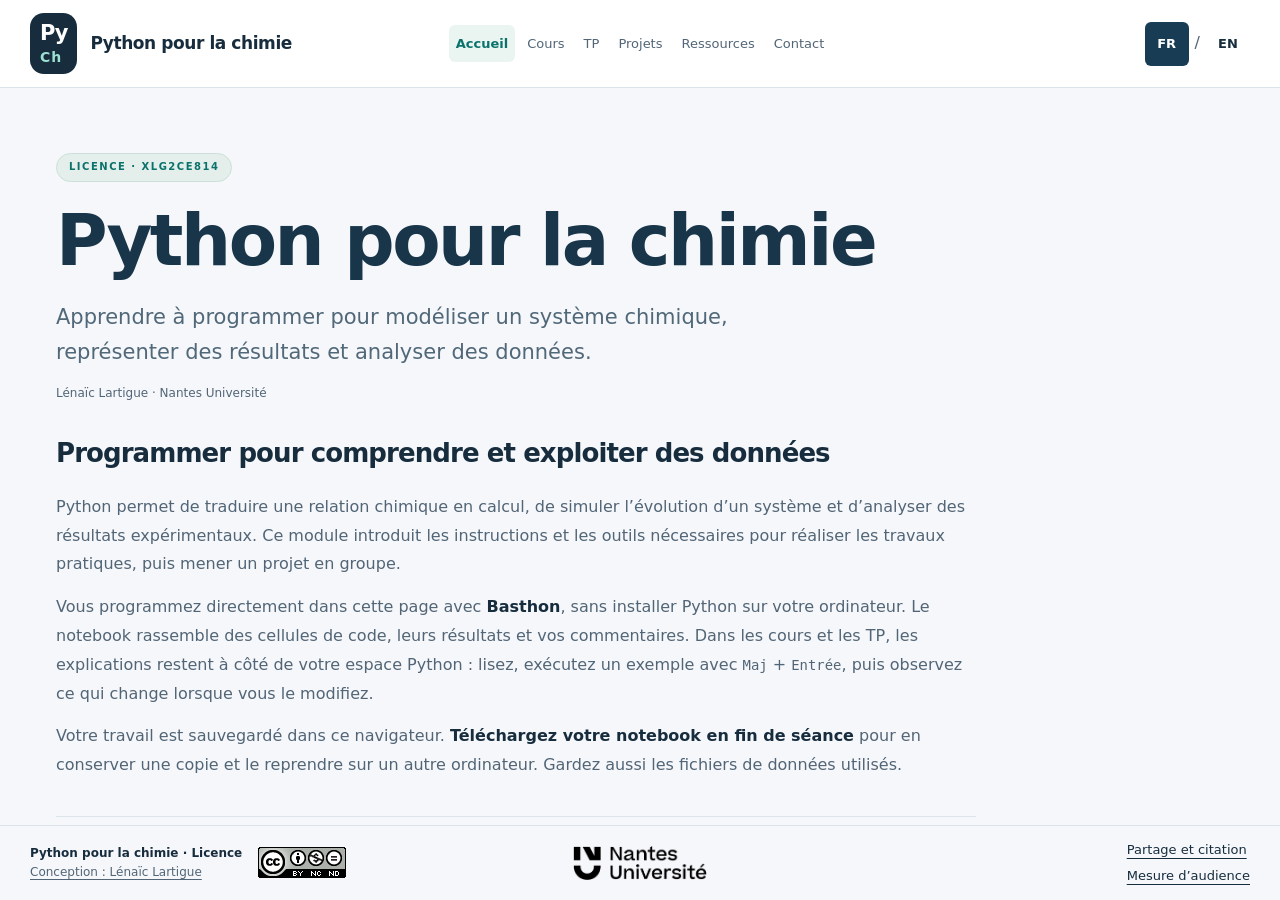
<file: index.html>
<!doctype html><html lang="fr"><head><meta charset="utf-8"><meta name="viewport" content="width=device-width,initial-scale=1"><meta name="description" content="Apprendre Python pour modéliser et analyser des données en chimie. Cours, TP et projets avec Basthon."><title>Python pour la chimie · Python</title><script>window.courseLoadToken=Date.now().toString(36);window.siteLanguage='fr';try{const requestedLanguage=new URLSearchParams(location.search).get('lang');window.siteLanguage=['fr','en'].includes(requestedLanguage)?requestedLanguage:(localStorage.getItem('chimie-language')==='en'?'en':'fr')}catch(e){}document.documentElement.lang=window.siteLanguage;const courseStyle=document.createElement('link');courseStyle.rel='stylesheet';courseStyle.href='style.css?load='+window.courseLoadToken;document.head.append(courseStyle);</script></head><body><a class="skip" href="#reading">Aller au contenu</a><header><a class="brand" href="#accueil"><span class="mark">Py<span>Ch</span></span><span>Python pour la chimie</span></a><nav aria-label="Navigation principale"><a href="#accueil">Accueil</a><a href="#cours">Cours</a><a href="#tp/1">TP</a><a href="#projet">Projets</a><a href="#ressources">Ressources</a><a href="#contact">Contact</a></nav></header><main id="layout"><section id="reading" tabindex="-1" aria-label="Cours et énoncés"><div id="page"></div></section><div id="divider" role="separator" aria-label="Largeur du panneau de lecture" aria-orientation="vertical" aria-valuemin="25" aria-valuemax="70" aria-valuenow="45" tabindex="0"></div><section id="python" aria-label="Espace Python"><div class="py-head"><div><span class="eyebrow">ATELIER PYTHON</span><h2 id="workspace-title">Mon notebook</h2></div><span id="status" role="status">En attente</span></div><div class="toolbar"><button id="download" class="primary" disabled>Télécharger mon notebook</button><button id="open" disabled>Ouvrir un notebook</button><button id="data" disabled>Importer des données</button><button id="restart" disabled>Redémarrer Python</button></div><div class="save-line"><span id="save-status" role="status">Sauvegarde locale par espace</span><button id="files-toggle">Mes fichiers</button></div><div id="files" hidden></div><div id="kernel-host"><div class="empty">Choisissez une séquence pour commencer.</div></div><div class="py-foot">Basthon · <kbd>Maj</kbd> + <kbd>Entrée</kbd> pour exécuter une cellule · Téléchargez votre travail en fin de séance.</div></section></main><input type="file" id="notebook-input" accept=".ipynb" hidden><input type="file" id="data-input" multiple hidden><div id="toast" role="status"></div><script>
const commonScript=document.createElement('script');commonScript.src='site-common.js?load='+window.courseLoadToken;
commonScript.onload=()=>{const courseApp=document.createElement('script');courseApp.src=(window.siteLanguage==='en'?'app.en.js':'app.js')+'?load='+window.courseLoadToken;courseApp.onerror=showLoadError;document.body.append(courseApp)};
function showLoadError(){document.getElementById('page').textContent=window.siteLanguage==='en'?'The site could not load. Check your connection and reload the page.':'Le site ne peut pas se charger. Vérifiez votre connexion puis rechargez la page.'}
commonScript.onerror=showLoadError;document.body.append(commonScript);
</script></body></html>
</file>
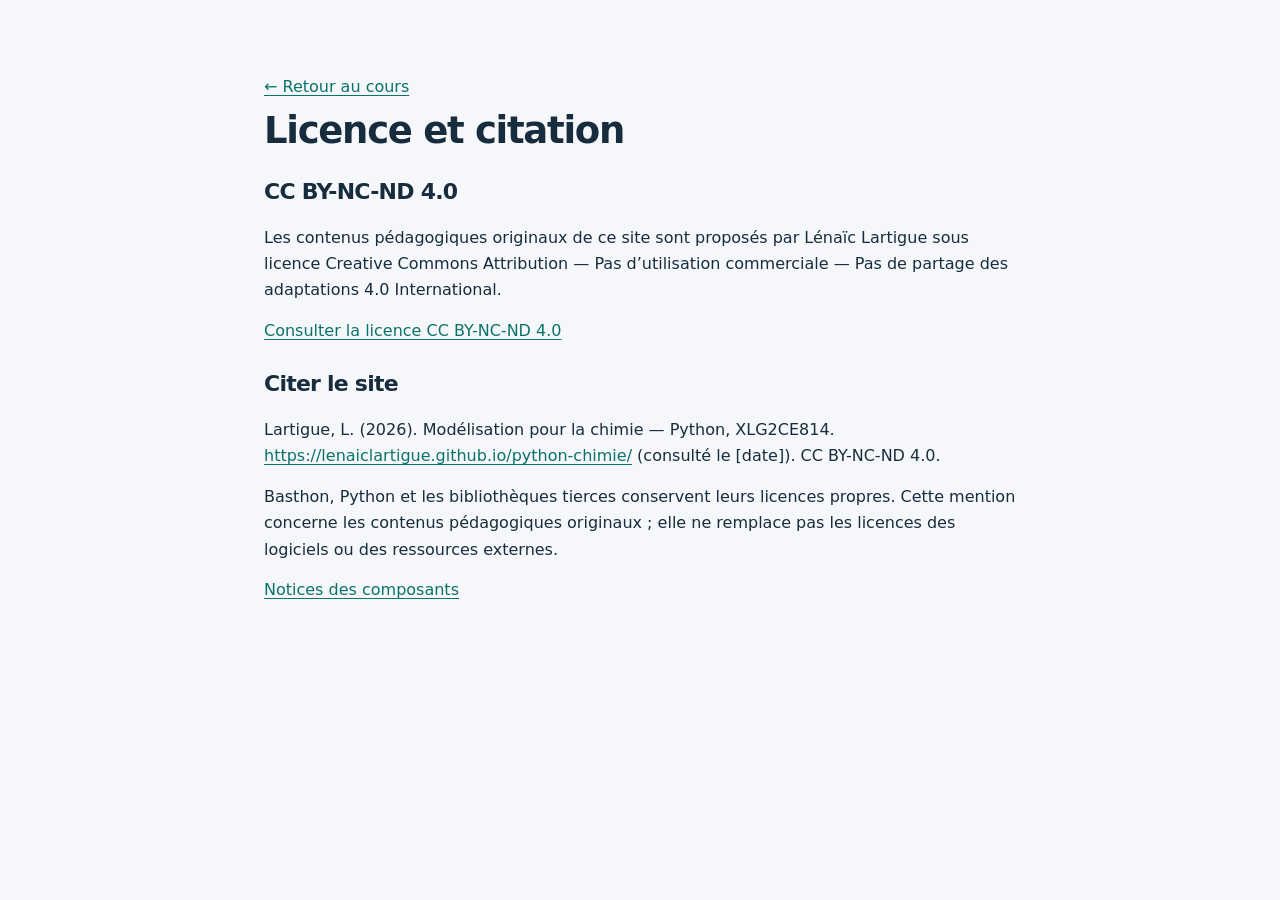
<file: licence.html>
<!doctype html><html lang="fr"><meta charset="utf-8"><meta name="viewport" content="width=device-width,initial-scale=1"><title>Licence et citation</title><style>body{height:auto!important;display:block!important;overflow:auto!important}</style><link rel="stylesheet" href="style.css"><main style="max-width:800px;margin:50px auto;padding:24px"><a href="index.html">← Retour au cours</a><h1>Licence et citation</h1><h2>CC BY-NC-ND 4.0</h2><p>Les contenus pédagogiques originaux de ce site sont proposés par Lénaïc Lartigue sous licence Creative Commons Attribution — Pas d’utilisation commerciale — Pas de partage des adaptations 4.0 International.</p><p><a href="https://creativecommons.org/licenses/by-nc-nd/4.0/">Consulter la licence CC BY-NC-ND 4.0</a></p><h2>Citer le site</h2><p>Lartigue, L. (2026). Modélisation pour la chimie — Python, XLG2CE814. <a href="https://lenaiclartigue.github.io/python-chimie/">https://lenaiclartigue.github.io/python-chimie/</a> (consulté le [date]). CC BY-NC-ND 4.0.</p><p>Basthon, Python et les bibliothèques tierces conservent leurs licences propres. Cette mention concerne les contenus pédagogiques originaux ; elle ne remplace pas les licences des logiciels ou des ressources externes.</p><a href="assets/NOTICE.txt">Notices des composants</a></main></html>
</file>
<file: style.css>
:root{--ink:#192f3e;--muted:#546c79;--teal:#006d72;--line:#dbe5e7;--paper:#fbfcfa;--left:45%}*{box-sizing:border-box}body{margin:0;color:var(--ink);background:#f1f5f4;font:16px/1.65 system-ui,-apple-system,sans-serif}button,input,select,textarea{font:inherit}button,a,input,select,textarea{outline-offset:4px}button{cursor:pointer;border:1px solid #c7d6d9;border-radius:7px;background:white;color:var(--ink);padding:7px 12px;font-size:13px;font-weight:600}button:hover{background:#e9f3f1}button:disabled{opacity:.45;cursor:wait}a{color:var(--teal);text-underline-offset:3px}header{height:88px;padding:0 30px;display:flex;align-items:center;justify-content:space-between;gap:25px;background:#fff;border-bottom:1px solid var(--line)}.brand{display:flex;align-items:center;gap:13px;text-decoration:none;font-size:17px;font-weight:650;color:var(--ink);line-height:1.4}.brand small{display:block;font-size:11px;color:var(--muted);letter-spacing:.07em;font-weight:450;margin-top:4px}.mark{background:#123c48;color:white;border-radius:10px;padding:6px 10px;font-size:21px;letter-spacing:-1px}.mark span{display:block;color:#9ce0d0;font-size:14px;letter-spacing:1px}nav{display:flex;gap:5px}nav a{text-decoration:none;padding:9px 13px;border-radius:6px;font-size:14px;color:var(--muted)}nav a.active{color:var(--teal);background:#eaf5f2;font-weight:700}.utility{height:51px;padding:8px 30px;display:flex;align-items:center;justify-content:space-between;gap:12px;border-bottom:1px solid var(--line);font-size:12px;color:var(--muted)}.utility button{padding:4px 10px;font-size:12px}.utility button[aria-pressed=true]{background:#173f4a;color:white}#layout{display:grid;grid-template-columns:minmax(0,var(--left)) 8px minmax(0,1fr);height:calc(100dvh - 139px)}#reading{overflow:auto;background:var(--paper);scroll-behavior:smooth}#page{padding:30px 36px 60px;max-width:950px;margin:auto}#divider{background:#e1e9e8;cursor:col-resize;border-inline:2px solid #f3f6f5}#divider:hover{background:#64a9a2}#python{min-width:0;background:white;display:flex;flex-direction:column;overflow:hidden}.py-head{display:flex;align-items:center;justify-content:space-between;padding:16px 20px 9px;gap:12px}.py-head h2{font-size:17px;margin:2px 0}.eyebrow{font-size:10px;letter-spacing:.15em;font-weight:750;color:var(--teal)}#status{font-size:11px;color:var(--teal);background:#e9f5f1;border-radius:20px;padding:4px 9px;white-space:nowrap}.toolbar{padding:5px 16px 10px;display:flex;flex-wrap:wrap;gap:6px}.toolbar button{font-size:11px}.primary{background:var(--teal);color:white;border-color:var(--teal)}.primary:hover{background:#00595e;color:white}.save-line{display:flex;align-items:center;justify-content:space-between;padding:6px 20px;border-block:1px solid var(--line);font-size:11px;color:var(--muted)}.save-line button{border:0;padding:0;font-size:11px}#kernel-host{flex:1;min-height:250px;position:relative}#kernel-host iframe{width:100%;height:100%;border:0;display:block}.py-foot{padding:8px 16px;border-top:1px solid var(--line);font-size:10px;color:var(--muted)}h1{font-family:Georgia,serif;font-weight:500;line-height:1.15;font-size:37px;margin:10px 0 17px;letter-spacing:-.8px}h2{font-size:22px;line-height:1.3;margin-top:26px}h3{font-size:17px;line-height:1.4}.lead{font-size:17px;color:var(--muted);margin-bottom:25px}p{margin:14px 0}code,kbd{font-family:ui-monospace,monospace;font-size:.87em}code{background:#edf2f1;padding:2px 5px;border-radius:4px}pre{background:#12303c;color:#e1f3ef;padding:18px;border-radius:9px;overflow:auto;font:13px/1.7 ui-monospace,monospace;white-space:pre-wrap}pre code{padding:0;background:none;color:inherit}aside,.notice{background:#ecf5f1;border-left:3px solid #399d8b;padding:14px 18px;font-size:14px;margin:22px 0}.notice.warn{background:#fff5e5;border-color:#dba34b}.cards{display:grid;gap:12px}.card{display:block;padding:18px 20px;border:1px solid var(--line);border-radius:10px;background:#fff;text-decoration:none;color:var(--ink);transition:border-color .15s}.card:hover{border-color:#5ca698}.card h3{margin:0 0 6px}.card p{margin:0;color:var(--muted);font-size:14px}.card .num{font:12px ui-monospace,monospace;color:var(--teal);display:block;margin-bottom:7px}.section-label{font-size:11px;text-transform:uppercase;letter-spacing:.1em;color:var(--muted);margin:26px 0 10px}.breadcrumb{font-size:12px;margin-bottom:20px}.step-links{display:flex;gap:8px;flex-wrap:wrap;margin:18px 0}.step-links a{padding:6px 12px;border:1px solid var(--line);border-radius:20px;font-size:12px;text-decoration:none}.challenge{border:1px solid #b8d4ce;border-radius:9px;padding:18px;margin:22px 0;background:white}.challenge h3{margin:0 0 8px}.actions{display:flex;flex-wrap:wrap;gap:9px;margin-top:18px}details{padding:12px 0;border-block:1px solid var(--line);margin:20px 0}summary{cursor:pointer;font-weight:600;font-size:14px}.page-nav{display:flex;justify-content:space-between;margin-top:30px;padding-top:20px;border-top:1px solid var(--line);gap:10px}.progress{display:flex;gap:7px;align-items:center;font-size:13px;margin-top:25px}.tp-page{margin-top:28px;border-top:1px solid var(--line);padding-top:12px}.tp-page .source-text{font-family:inherit;white-space:pre-wrap;background:none;color:var(--ink);padding:0;font-size:15px;line-height:1.75;overflow-wrap:anywhere}.resource{padding:18px 0;border-bottom:1px solid var(--line)}.resource h3{margin:0 0 7px}.resource p{font-size:14px;margin:5px 0}.tag{font-size:10px;border-radius:4px;background:#e7eeed;color:#4b666e;padding:3px 7px;margin-right:5px}.search{width:100%;padding:11px 14px;border:1px solid #bfcfd2;border-radius:8px;background:white;margin:10px 0 20px}label.field{display:block;font-size:13px;font-weight:600;margin:18px 0 5px}input.text,textarea{width:100%;border:1px solid #c7d6d9;border-radius:7px;padding:10px;background:white;color:var(--ink)}textarea{min-height:120px}#files{padding:12px 20px;max-height:180px;overflow:auto;font-size:12px;background:#f5f8f7}#files .file{display:flex;align-items:center;justify-content:space-between;gap:10px;margin:5px 0}#files button{font-size:10px;padding:3px 6px}.empty{padding:50px 25px;text-align:center;color:var(--muted)}dialog{border:1px solid var(--line);border-radius:14px;padding:30px;max-width:650px;width:92%;color:var(--ink);box-shadow:0 20px 70px #1234}dialog::backdrop{background:#1238}.close{float:right;border:0;font-size:22px}.skip{position:fixed;top:-100px;left:10px;background:white;padding:10px;z-index:10}.skip:focus{top:10px}#toast{position:fixed;bottom:20px;left:50%;transform:translateX(-50%);padding:12px 20px;background:#173f4a;color:white;border-radius:8px;z-index:10;display:none;max-width:90%;font-size:13px}body.reading #layout{grid-template-columns:1fr}body.reading #python,body.reading #divider{display:none}body.coding #layout{grid-template-columns:1fr}body.coding #reading,body.coding #divider{display:none}body.reading #page{max-width:850px}.project-pdf{width:100%;height:500px;border:1px solid var(--line);margin-top:20px}footer{font-size:12px;margin-top:36px;color:var(--muted)}@media(max-width:1000px){header{padding:0 16px}.brand{font-size:14px}nav a{padding:8px}#page{padding:24px}h1{font-size:31px}}@media(max-width:760px){header{height:auto;min-height:105px;flex-wrap:wrap;gap:7px;padding:12px 15px}nav{width:100%;justify-content:space-between}nav a{padding:6px;font-size:12px}.utility{height:48px;padding:8px 12px}.utility>span{display:none}#layout{height:calc(100dvh - 153px);grid-template-columns:1fr}#python,#divider{display:none}body.coding #python{display:flex}#page{padding:23px 20px}.py-head{padding:12px}.toolbar{padding:4px 10px}.py-foot{font-size:9px}h1{font-size:32px}}@media print{header,.utility,#python,#divider,.actions,.progress{display:none!important}#layout{display:block;height:auto}#reading{overflow:visible}#page{max-width:none}}
.tp-page .source-text{white-space:normal}.tp-page .source-text p{margin:14px 0}.tp-page .source-text h3{color:#234a54;margin:24px 0 10px}.tp-page pre.tp-code{background:#eef3f2;color:#133b43;padding:9px 13px;margin:5px 0;white-space:pre-wrap;font-size:13px}.source-text figure{margin:20px 0}.source-text figcaption{font-size:11px;color:var(--muted)}

/* Identité commune avec Thermochimie */
:root{--paper:#f5f7fa;--ink:#172d3e;--muted:#526576;--line:#dce4eb;--teal:#0b726b}body{background:var(--paper);-webkit-font-smoothing:antialiased}h1,h2,h3{font-family:system-ui,-apple-system,sans-serif;letter-spacing:-.035em}h1{line-height:1.12}header{background:#fff}.brand{letter-spacing:-.025em}.brand small{letter-spacing:.13em}.mark{border-radius:14px;background:var(--ink)}.card,.tp-page{border:1px solid var(--line);border-radius:18px;background:white;box-shadow:0 8px 28px #18364d08}.card{padding:24px}.card:hover{border-color:#8bb7ae}.eyebrow{color:var(--teal)}nav a.active{background:#eaf5f2}.license-link{font-size:11px;margin-left:12px}::selection{background:#cbece3;color:#143e38}:focus-visible{outline:3px solid #168a80;outline-offset:4px}
/* Navigation et pages du parcours */
[hidden]{display:none!important}.utility{height:38px}.utility .license-link{white-space:nowrap}#layout{height:calc(100dvh - 126px)}h1{font-weight:700}body.reading #page{max-width:1240px;padding:40px 36px 70px}body.reading #layout{height:auto;min-height:calc(100dvh - 126px)}body.reading #reading{overflow:visible}.cover{padding:24px 0 32px}.cover>.eyebrow{display:inline-block;background:#e4efec;border:1px solid #cedfd9;border-radius:99px;padding:5px 12px}.cover h1{font-size:clamp(42px,5.5vw,76px);color:#18354a;max-width:900px;margin:20px 0}.cover-intro{font-size:21px;line-height:1.65;max-width:730px;color:#516879}.byline{font-size:12px;color:var(--muted)}.home-grid{display:grid;grid-template-columns:repeat(3,1fr);gap:20px;margin:10px 0 45px}.home-card{display:flex;flex-direction:column;align-items:flex-start;background:white;border:1px solid var(--line);border-radius:18px;padding:28px;text-decoration:none;color:var(--ink);box-shadow:0 8px 28px #18364d08;transition:transform .18s,border-color .18s}.home-card:hover{transform:translateY(-3px);border-color:#8bb7ae}.card-number{font-size:12px;letter-spacing:.06em;border:1px solid #d7e9e3;color:#256b5c;background:#eff7f4;border-radius:9px;padding:6px 10px}.home-card:nth-child(2) .card-number{color:#4d6482;background:#eff3f9;border-color:#dbe4f0}.home-card:nth-child(3) .card-number{color:#895932;background:#fbf3e9;border-color:#f0e0c9}.home-card h2{font-size:27px;margin:22px 0 8px}.home-card p{font-size:15px;color:var(--muted);margin:0 0 26px}.card-open{font-size:13px;color:#28665d;margin-top:auto}.home-bottom{display:grid;grid-template-columns:1.5fr 1fr;gap:65px;border-top:1px solid var(--line);padding-top:20px}.home-bottom h2{font-size:25px}.home-bottom p{font-size:14px;color:var(--muted)}.home-links{display:flex;flex-direction:column;gap:15px;justify-content:center;font-size:14px}.exercise-tabs{display:flex;flex-wrap:wrap;gap:5px;background:#eaf0f3;border:1px solid var(--line);padding:5px;border-radius:12px;margin:24px 0 16px}.exercise-tabs a{flex:1;text-align:center;white-space:nowrap;font-size:12px}.exercise-tabs a[aria-current=page]{background:#fff;color:#145e54;box-shadow:0 2px 5px #19374d13;font-weight:700}.step-links a[aria-current=page]{background:var(--teal);color:white}.tp-page{padding:22px;margin:16px 0}.tp-page>h2{margin-top:0;font-size:23px}.resource-layout{display:grid;grid-template-columns:minmax(280px,1fr) minmax(0,1.12fr);gap:48px;align-items:start}.resource{padding:20px 0}.resource button{margin-left:8px}.resource button[aria-pressed=true]{background:var(--teal);color:white}.resource-detail{position:sticky;top:24px;margin:0;padding:32px;background:white;border:1px solid var(--line);border-radius:20px;box-shadow:0 8px 28px #18364d08;font-size:16px}.resource-detail h2{font-size:29px;margin:18px 0}.resource-detail h3{font-size:16px}.resource-detail li{margin:8px 0}.resource-symbol{display:flex;align-items:center;justify-content:center;height:115px;background:#eaf5f2;border-radius:14px;margin-top:18px;font:40px ui-monospace,monospace;color:#176d61}.resource-tip{background:#eef4f8;padding:1px 18px 8px;border-radius:12px;margin:22px 0}.resource-open,.contact-mail{display:inline-block;background:#176d61;color:white;border-radius:10px;padding:12px 20px;text-decoration:none;font-size:14px;font-weight:600}.resource-open:hover,.contact-mail:hover{background:#11574e;color:white}.resource-meta{font-size:12px;color:var(--muted)}.contact-card{display:grid;grid-template-columns:1.15fr 1fr;border:1px solid var(--line);border-radius:22px;background:white;overflow:hidden;box-shadow:0 8px 28px #18364d08;margin-top:15px}.contact-identity{padding:45px;background:#eaf5f2}.contact-identity h1{font-size:clamp(34px,4vw,54px);margin:22px 0 8px}.contact-identity h1 span{display:block}.contact-degrees{letter-spacing:.12em;font-size:13px;color:#496e64}.contact-role{font-size:20px}.contact-affiliation{font-size:15px;line-height:1.9;margin:25px 0}.contact-email{display:block;margin-top:12px;font-size:14px;overflow-wrap:anywhere}.contact-details{padding:32px 42px}.contact-details section{padding:5px 0 20px;border-bottom:1px solid var(--line)}.contact-details section:last-child{border:0}.contact-details h2{font-size:19px}.contact-details address{font-style:normal;font-size:15px;line-height:1.9}.contact-details .muted{font-size:12px;color:var(--muted)}.contact-research{margin-top:25px}.contact-teaching{max-width:800px;padding:30px 0}.contact-teaching p{color:var(--muted)}
@media(max-width:1000px){header{height:auto;min-height:88px;flex-wrap:wrap;padding:12px 20px;gap:10px}header nav{flex-wrap:wrap}.home-grid{gap:12px}.home-card{padding:22px}.resource-layout{gap:24px}.contact-identity{padding:30px}.contact-details{padding:24px}}
@media(max-width:760px){.utility{height:38px}.utility>span{display:inline;font-size:10px}.utility .license-link{font-size:10px}#layout{display:grid;grid-template-columns:1fr;height:auto}#reading{max-height:65dvh;overflow:auto}#python{display:flex;height:75dvh;min-height:500px;border-top:3px solid var(--line)}#divider{display:none}body.reading #reading{max-height:none}body.reading #python{display:none}body.reading #page{padding:28px 20px}.home-grid,.home-bottom,.resource-layout,.contact-card{grid-template-columns:1fr}.home-bottom{gap:15px}.home-card{min-height:210px}.resource-detail{position:static}.contact-identity h1 span{display:inline}.cover{padding-top:5px}.cover-intro{font-size:18px}header nav{width:100%;gap:2px}header nav a{font-size:11px}.exercise-tabs{width:auto}.tp-page{padding:18px}}
@media(prefers-reduced-motion:reduce){*{scroll-behavior:auto!important;transition:none!important}}

/* Notations scientifiques : hauteur de ligne stable et caractères lisibles. */
.source-text sub,.source-text sup,#page p sub,#page p sup{font-size:.75em;line-height:0;position:relative;vertical-align:baseline}.source-text sup,#page p sup{top:-.5em}.source-text sub,#page p sub{bottom:-.2em}

.course-introduction{max-width:920px;margin:0 0 36px;padding:0 0 22px;border-bottom:1px solid var(--line)}.course-introduction h2{font-size:26px;margin-top:0}.course-introduction p{color:var(--muted);font-size:16px;line-height:1.8}.course-introduction strong{color:var(--ink)}.home-footer{display:block}.home-footer .home-links{flex-direction:row;flex-wrap:wrap;justify-content:space-between;gap:15px}.cover{padding-bottom:20px}

.tp-notes{margin:20px 0;padding:16px;border:1px solid var(--line);border-radius:12px;background:var(--paper,#fff)}.tp-notes summary{font-weight:700;cursor:pointer}.tp-notes textarea{width:100%;min-height:220px;resize:vertical;box-sizing:border-box;font:inherit;line-height:1.6}.tp-notes small,.tp-notes #tp-notes-status{color:var(--muted);font-size:13px}.tp-notes .actions{flex-wrap:wrap}

/* Shared teaching-site chrome: language and compact footer, keeping Python visible. */
body{height:100dvh;display:flex;flex-direction:column;overflow:hidden}
header{flex-shrink:0;height:auto;min-height:88px;flex-wrap:wrap;padding-block:12px;gap:12px}
header>nav{margin-left:auto;flex-wrap:wrap}
.utility{flex-shrink:0}
.language-switch{display:flex;align-items:center;gap:4px;flex-shrink:0;font-size:13px}
.language-switch a{display:grid;place-items:center;min-width:44px;min-height:44px;padding:5px;text-decoration:none;border-radius:6px;color:var(--ink);font-weight:650}
.language-switch a[aria-current]{background:#183c53;color:white}
.language-switch a:hover{box-shadow:inset 0 0 0 2px var(--teal)}
a:focus-visible,button:focus-visible,summary:focus-visible{outline:3px solid var(--teal);outline-offset:3px}
#layout,body.reading #layout{width:100%;flex:1;min-height:0;height:auto}
#reading,body.reading #reading{overflow:auto}
.teaching-footer{flex-shrink:0;display:flex;align-items:center;justify-content:space-between;gap:18px;margin:0;padding:12px 30px;border-top:1px solid var(--line);background:var(--paper);font-size:12px;color:var(--muted)}
.footer-identity{display:grid;grid-template-columns:auto auto;column-gap:16px;align-items:center;line-height:1.6}.footer-identity strong{color:var(--ink)}.footer-identity span{grid-column:1}.footer-license{grid-column:2;grid-row:1/3;display:block;height:31px}.footer-license img{display:block}
.footer-links{display:flex;align-items:center;justify-content:flex-end;gap:20px;flex-wrap:wrap}.footer-links button,.footer-links a{border:0;border-radius:0;background:transparent;padding:4px 0;color:var(--ink);font-size:13px;font-weight:450;text-decoration:underline;text-underline-offset:4px}.footer-links button:hover,.footer-links a:hover{color:var(--teal)}
.teaching-dialog{width:min(720px,calc(100% - 32px));max-height:85dvh;overflow:auto;border:1px solid var(--line);border-radius:12px;padding:32px;background:var(--paper);color:var(--ink);box-shadow:0 20px 70px #132d3e40}.teaching-dialog::backdrop{background:#172e4277}.teaching-dialog h2{padding-right:35px;font-size:28px;line-height:1.25;margin:0 0 24px}.teaching-dialog h3{font-size:18px;margin:22px 0 10px}.teaching-dialog p{font-size:15px;line-height:1.7;overflow-wrap:anywhere}.dialog-close{float:right;position:sticky;top:0;font-size:24px;line-height:1;min-width:40px;min-height:40px}.dialog-actions{margin-top:24px}
@media(max-width:1000px){header>nav{order:3;width:100%;justify-content:center}.language-switch{margin-left:auto}.teaching-footer{padding:10px 20px;gap:12px}.footer-links{gap:12px}}
@media(max-width:760px){body{height:auto;min-height:100dvh;display:block;overflow:auto}header>nav{justify-content:flex-start}#layout,body.reading #layout{display:grid;height:auto;min-height:0}#reading{max-height:65dvh}body.reading #reading{max-height:none;overflow:visible}.teaching-footer{display:flex;flex-direction:column;align-items:flex-start;padding:18px 20px}.footer-identity{column-gap:12px}.footer-links{justify-content:flex-start;gap:20px}.teaching-dialog{padding:24px}.teaching-dialog h2{font-size:24px}}
@media print{body{display:block;height:auto;overflow:visible}.teaching-footer,.language-switch,.teaching-dialog{display:none!important}#reading,body.reading #reading{overflow:visible;max-height:none}}

/* October 2026: harmonised header and footer links. */
.university-logo{display:flex;align-items:center;flex-shrink:0;margin-right:6px}.university-logo img{display:block;width:150px;height:auto;max-height:56px;object-fit:contain}
.language-separator{color:var(--muted);font-size:16px;padding:0 2px}
.footer-home{text-decoration:none;color:var(--ink)}.footer-home:hover{text-decoration:underline}
.footer-identity .design-credit{grid-column:1;justify-self:start;text-align:left;border:0;border-radius:0;background:none;padding:0;color:var(--muted);font-size:12px;font-weight:400;line-height:1.6;text-decoration:underline;text-underline-offset:3px}
.footer-identity .design-credit:hover{color:var(--teal)}
.footer-links{flex-direction:column;align-items:flex-start;gap:2px}.footer-links button{padding:0;line-height:1.8}
.design-references{padding-left:22px}.design-references li{margin:12px 0;font-size:15px;line-height:1.7}
@media(max-width:1100px){header>nav{order:3;width:100%;justify-content:center}.language-switch{margin-left:auto}}
@media(max-width:760px){.university-logo img{width:115px}.university-logo{margin-right:0}header{column-gap:12px}.brand{font-size:13px}.mark{font-size:17px;padding:5px 8px}.mark span{font-size:11px}header>nav{justify-content:flex-start}.language-switch{gap:0}.language-switch a{min-width:36px}.footer-links{align-items:flex-start;gap:2px}}

/* Centre the university logo independently of the side content. */
header{display:grid;grid-template-columns:minmax(0,1fr) 150px minmax(0,1fr);column-gap:24px;row-gap:8px}
header>.brand{grid-column:1;grid-row:1;justify-self:start}
header>.university-logo{grid-column:2;grid-row:1;justify-self:center;margin:0}
header>nav{grid-column:3;grid-row:1;justify-self:end;width:auto;margin:0 108px 0 0;justify-content:flex-end;gap:2px}
header>nav a{padding:8px 7px;font-size:13px}
header>.language-switch{grid-column:3;grid-row:1;justify-self:end;margin:0}
@media(max-width:1250px){header>nav{grid-column:1/-1;grid-row:2;margin:0;justify-self:center;justify-content:center;width:100%}}
@media(max-width:760px){header{grid-template-columns:minmax(0,1fr) 115px minmax(0,1fr);column-gap:12px}header>nav{justify-content:center}}
@media(max-width:600px){header{grid-template-columns:1fr auto}header>.brand{grid-column:1;grid-row:1}header>.language-switch{grid-column:2;grid-row:1}header>.university-logo{grid-column:1/-1;grid-row:2}header>nav{grid-column:1/-1;grid-row:3}}

/* Shared teaching-site cards: thermochemistry visual language. */
.home-card{--part-accent:#256b5c;position:relative;min-height:288px;padding:26px;border-radius:16px;border:1px solid #e4e4e7;box-shadow:0 2px 8px #18181b03;transition:border-color .18s,box-shadow .18s,transform .18s}
.home-card:nth-child(2){--part-accent:#4d6482}.home-card:nth-child(3){--part-accent:#895932}
.home-card:hover,.home-card:focus-visible{border-color:var(--part-accent);box-shadow:0 10px 28px #18181b0c;transform:translateY(-3px)}
.home-card .card-number,.home-card:nth-child(2) .card-number,.home-card:nth-child(3) .card-number{font:650 30px/1 system-ui;letter-spacing:-.045em;padding:0;color:var(--part-accent);background:transparent;border:0;border-radius:0}
.home-card h2{font:650 23px/1.25 system-ui;letter-spacing:-.035em;margin:22px 0 12px;color:#202127}.home-card p{font-size:14px;line-height:1.65;margin-bottom:24px;color:#5a606b}
.home-card .card-open{display:inline-flex;align-self:flex-start;align-items:center;justify-content:center;gap:10px;min-height:42px;padding:10px 15px;margin-top:auto;background:var(--part-accent);color:#fff;border:1px solid transparent;border-radius:9px;font:650 12px/1.5 system-ui}
.resource-choice{display:flex;flex-direction:column;gap:9px;width:100%;text-align:left;white-space:normal;background:white;color:var(--ink);border:1px solid var(--line);border-radius:12px;padding:20px;margin:0 0 12px;cursor:pointer;font:inherit}
.resource-choice:hover{background:#f4f9f7;border-color:#8bb7ae}.resource-choice[aria-pressed=true]{background:#edf6f2;border-color:#176d61;box-shadow:inset 4px 0 #176d61;color:var(--ink)}
.resource-title{font-size:18px;font-weight:650;line-height:1.4}.resource-summary{font-size:14px;color:var(--muted);line-height:1.6}.resource-more{font-size:13px;color:#176d61;font-weight:650}
.resource-choice:focus-visible,.home-card:focus-visible{outline:3px solid #176d61;outline-offset:3px}
@media(max-width:760px){.home-card{min-height:250px;padding:23px}.home-card .card-open{width:100%;min-height:44px}.home-card .card-number{font-size:28px}.resource-detail{position:static}}
@media(prefers-reduced-motion:reduce){.home-card{transition:none}.home-card:hover,.home-card:focus-visible{transform:none}}

/* Navigation centred above; university identity centred below. */
header{grid-template-columns:minmax(0,1fr) auto minmax(0,1fr)}
header>nav{grid-column:2;grid-row:1;justify-self:center;justify-content:center;width:auto;margin:0;gap:5px}
header>.language-switch{grid-column:3;grid-row:1}
.teaching-footer{display:grid;grid-template-columns:minmax(0,1fr) 150px minmax(0,1fr);align-items:center;gap:24px}
.teaching-footer>.university-logo{grid-column:2;grid-row:1;justify-self:center;margin:0}
.teaching-footer>.footer-identity{grid-column:1;grid-row:1;justify-self:start}
.teaching-footer>.footer-links{grid-column:3;grid-row:1;justify-self:end}
@media(max-width:1000px){header{grid-template-columns:1fr auto}header>.language-switch{grid-column:2}header>nav{grid-column:1/-1;grid-row:2;width:100%;margin:0}.teaching-footer{gap:15px}}
@media(max-width:600px){.teaching-footer{grid-template-columns:1fr auto;gap:18px}.teaching-footer>.footer-identity{grid-column:1;grid-row:1}.teaching-footer>.footer-links{grid-column:2;grid-row:1}.teaching-footer>.university-logo{grid-column:1/-1;grid-row:2}.teaching-footer .university-logo img{width:135px}}
</file>
